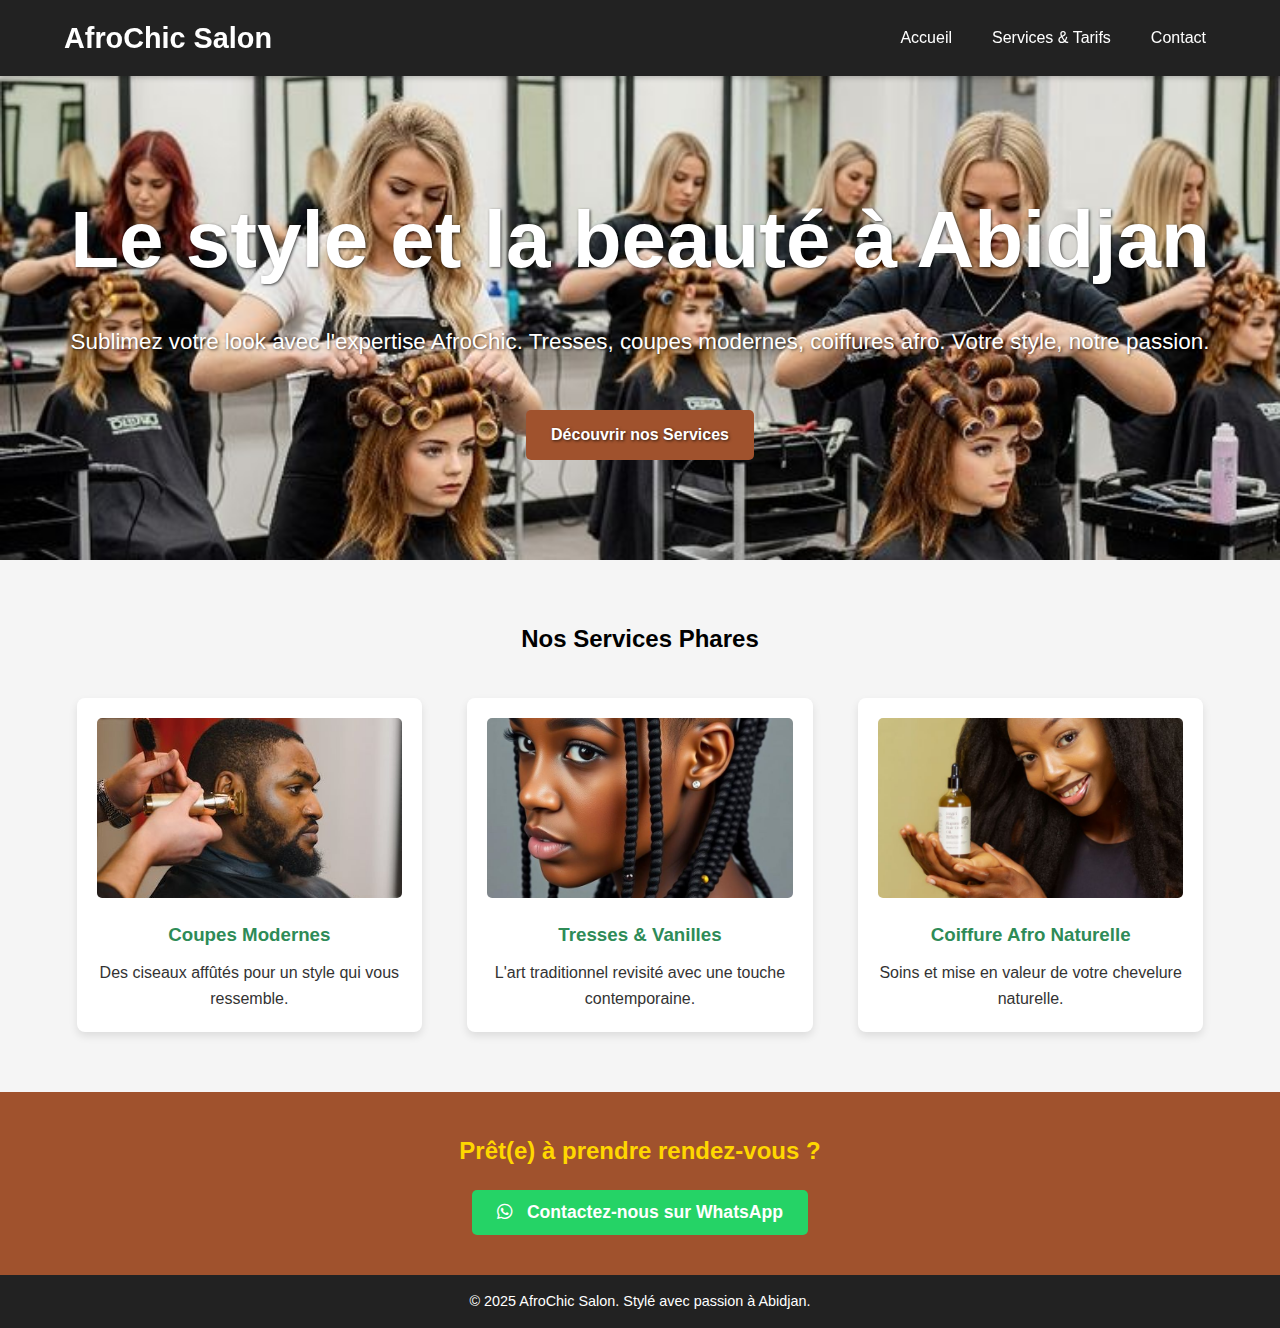
<file: index.html>
<!DOCTYPE html>
<html lang="fr">
<head>
    <meta charset="UTF-8">
    <meta name="viewport" content="width=device-width, initial-scale=1.0">
    <title>AfroChic Salon - Le style et la beauté à Abidjan</title>
    <link rel="stylesheet" href="css/styles.css">
    <link rel="stylesheet" href="https://cdnjs.cloudflare.com/ajax/libs/font-awesome/6.0.0-beta3/css/all.min.css">
</head>
<body>
    <header>
        <div class="logo">AfroChic Salon</div>
        <nav>
            <ul>
                <li><a href="index.html">Accueil</a></li>
                <li><a href="services.html">Services & Tarifs</a></li>
                <li><a href="contact.html">Contact</a></li>
            </ul>
        </nav>
        <button class="whatsapp-btn-mobile" onclick="window.open('https://wa.me/2250700000000', '_blank')"><i class="fab fa-whatsapp"></i></button>
    </header>

    <main>
        <section class="hero">
            <h1>Le style et la beauté à Abidjan</h1>
            <p>Sublimez votre look avec l'expertise AfroChic. Tresses, coupes modernes, coiffures afro. Votre style, notre passion.</p>
            <a href="services.html" class="button">Découvrir nos Services</a>
        </section>

        <section class="services-phares">
            <h2> Nos Services Phares</h2>
            <div class="cards-flex">
                <div class="service-card">
                    <img src="images/img.jpg" alt="Coupe Homme/Femme">
                    <h3>Coupes Modernes</h3>
                    <p>Des ciseaux affûtés pour un style qui vous ressemble.</p>
                </div>
                <div class="service-card">
                    <img src="images/img3.jpg" alt="Tresses Africaines">
                    <h3>Tresses & Vanilles</h3>
                    <p>L'art traditionnel revisité avec une touche contemporaine.</p>
                </div>
                <div class="service-card">
                    <img src="images/anti-chute.jpg" alt="Coiffure Afro">
                    <h3>Coiffure Afro Naturelle</h3>
                    <p>Soins et mise en valeur de votre chevelure naturelle.</p>
                </div>
            </div>
        </section>

        <section class="appel-action">
            <h2>Prêt(e) à prendre rendez-vous ?</h2>
            <button class="whatsapp-btn-desktop" onclick="window.open('https://wa.me/2250700000000', '_blank')">
                <i class="fab fa-whatsapp"></i> Contactez-nous sur WhatsApp
            </button>
        </section>
    </main>

    <footer>
        <p>&copy; 2025 AfroChic Salon. Stylé avec passion à Abidjan.</p>
    </footer>
</body>
</html>
</file>
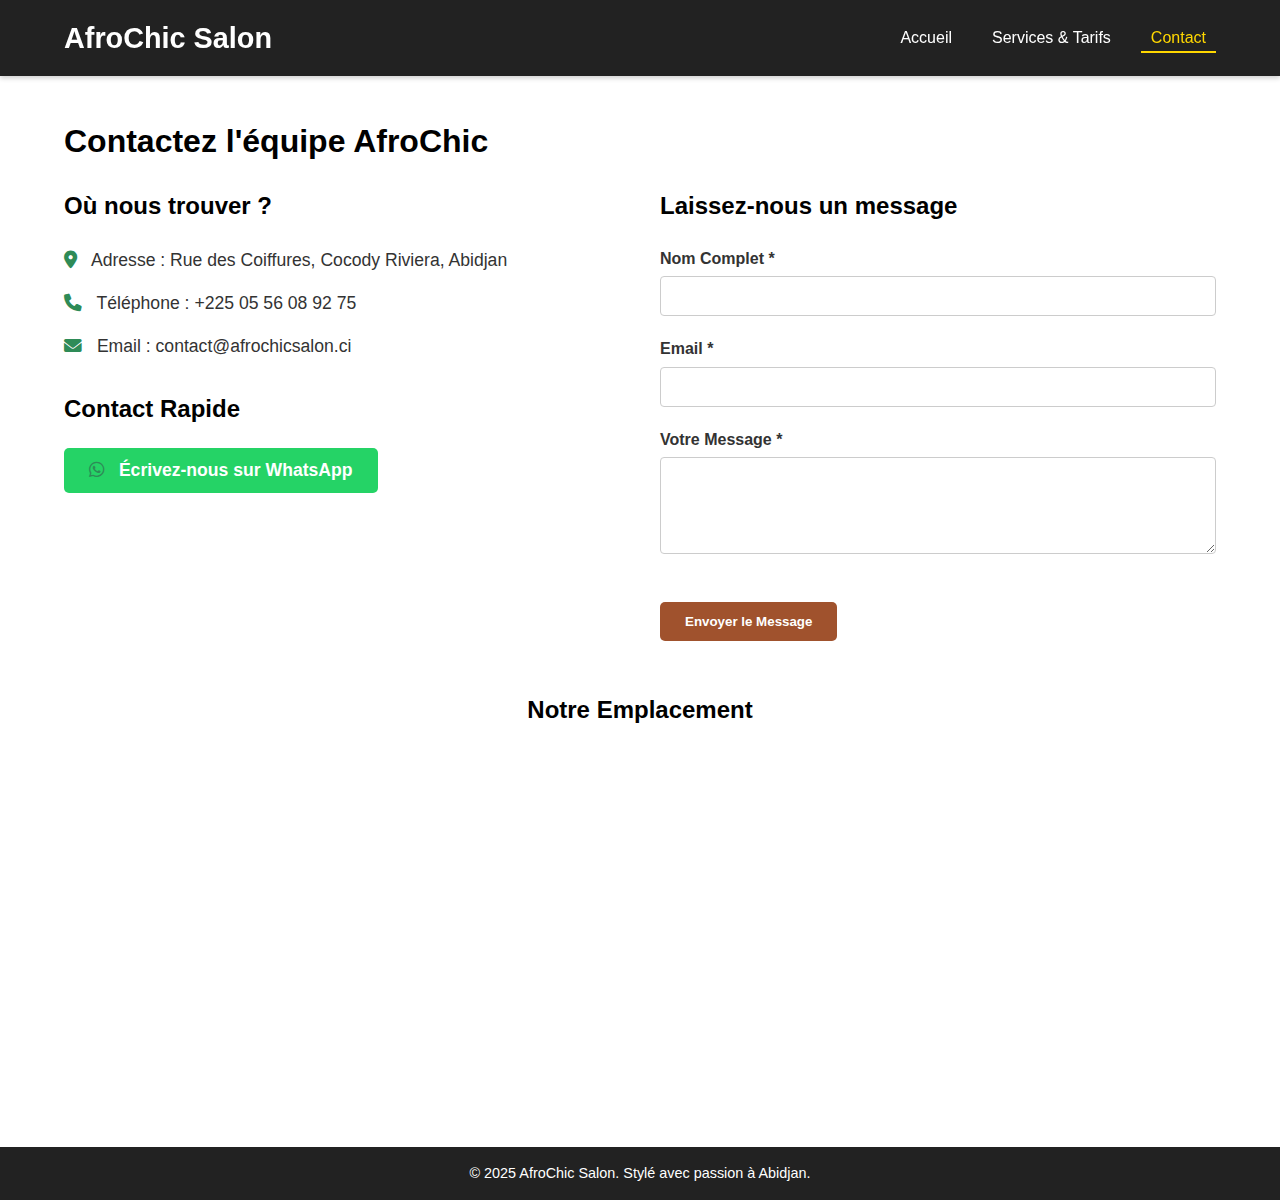
<file: contact.html>
<!DOCTYPE html>
<html lang="fr">
<head>
    <meta charset="UTF-8">
    <meta name="viewport" content="width=device-width, initial-scale=1.0">
    <title>Contactez-nous - AfroChic Salon</title>
    <link rel="stylesheet" href="css/styles.css">
    <link rel="stylesheet" href="https://cdnjs.cloudflare.com/ajax/libs/font-awesome/6.0.0-beta3/css/all.min.css">
</head>
<body>
    <header>
        <div class="logo">AfroChic Salon</div>
        <nav>
            <ul>
                <li><a href="index.html">Accueil</a></li>
                <li><a href="services.html">Services & Tarifs</a></li>
                <li><a href="contact.html" class="active">Contact</a></li>
            </ul>
        </nav>
    </header>

    <main class="contact-page">
        <h1>Contactez l'équipe AfroChic</h1>
        <div class="contact">
            <div class="contact-info">
                <h2>Où nous trouver ?</h2>
                <p><i class="fas fa-map-marker-alt"></i> Adresse : Rue des Coiffures, Cocody Riviera, Abidjan</p>
                <p><i class="fas fa-phone"></i> Téléphone : +225 05 56 08 92 75</p>
                <p><i class="fas fa-envelope"></i> Email : contact@afrochicsalon.ci</p>

                <h2 style="margin-top: 30px;">Contact Rapide</h2>
                <button class="whatsapp-btn-desktop" onclick="window.open('https://wa.me/2250556089275', '_blank')">
                    <i class="fab fa-whatsapp"></i> Écrivez-nous sur WhatsApp
                </button>
            </div>

            <div class="contact-form-container">
                <h2>Laissez-nous un message</h2>
                <form class="contact-form">
                    <div class="form-group">
                        <label for="nom">Nom Complet *</label>
                        <input type="text" id="nom" name="nom" required>
                    </div>
                    <div class="form-group">
                        <label for="email">Email *</label>
                        <input type="email" id="email" name="email" required>
                    </div>
                    <div class="form-group">
                        <label for="message">Votre Message *</label>
                        <textarea id="message" name="message" rows="5" required></textarea>
                    </div>
                    <button type="submit" class="button">Envoyer le Message</button>
                </form>
            </div>
        </div>
        
        <div class="localisation">
            <h2>Notre Emplacement</h2>
            <iframe src="https://www.google.com/maps/embed?pb=!1m18!1m12!1m3!1d15886.840748197008!2d-4.00825985!3d5.3400557!2m3!1f0!2f0!3f0!3m2!1i1024!2i768!4f13.1!3m3!1m2!1s0xf953d602f30663f%3A0x6b48834a3629f12d!2sAbidjan!5e0!3m2!1sfr!2sci!4v1703606400000" width="100%" height="350" style="border:0;" allowfullscreen="" loading="lazy"></iframe>
        </div>
    </main>

    <footer>
        <p>&copy; 2025 AfroChic Salon. Stylé avec passion à Abidjan.</p>
    </footer>
</body>
</html>
</file>
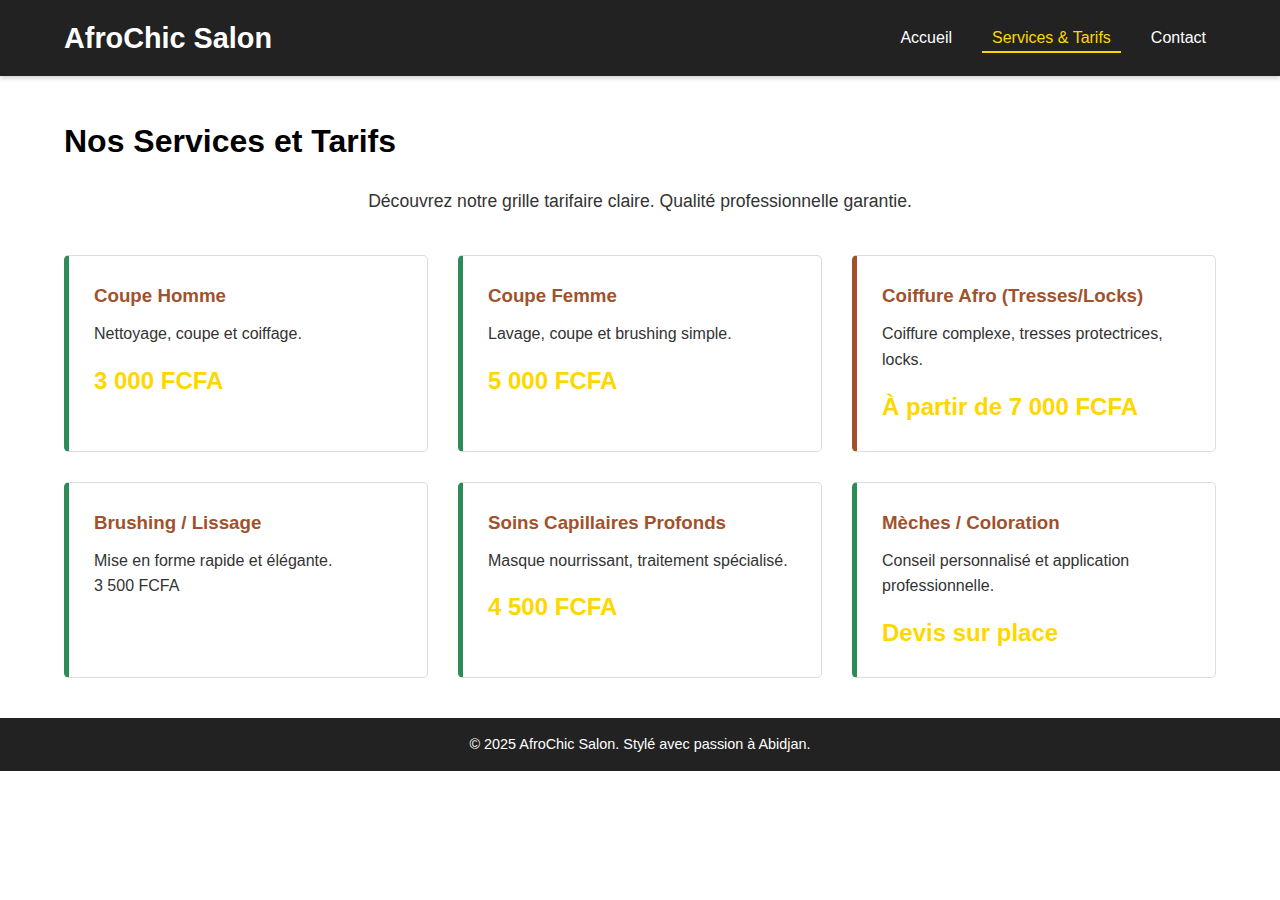
<file: services.html>
<!DOCTYPE html>
<html lang="fr">
<head>
    <meta charset="UTF-8">
    <meta name="viewport" content="width=device-width, initial-scale=1.0">
    <title>Services & Tarifs - AfroChic Salon</title>
    <link rel="stylesheet" href="css/styles.css">
</head>
<body>
    <header>
        <div class="logo">AfroChic Salon</div>
        <nav>
            <ul>
                <li><a href="index.html">Accueil</a></li>
                <li><a href="services.html" class="active">Services & Tarifs</a></li>
                <li><a href="contact.html">Contact</a></li>
            </ul>
        </nav>
    </header>

    <main class="services-page">
        <h1>Nos Services et Tarifs</h1>
        <p class="intro-services">Découvrez notre grille tarifaire claire. Qualité professionnelle garantie.</p>

        <div class="services-grid">
            <div class="service-item">
                <h3>Coupe Homme</h3>
                <p>Nettoyage, coupe et coiffage.</p>
                <span class="prix">3 000 FCFA</span>
            </div>
            <div class="service-item">
                <h3>Coupe Femme</h3>
                <p>Lavage, coupe et brushing simple.</p>
                <span class="prix">5 000 FCFA</span>
            </div>
            <div class="service-item highlight">
                <h3>Coiffure Afro (Tresses/Locks)</h3>
                <p>Coiffure complexe, tresses protectrices, locks.</p>
                <span class="prix">À partir de 7 000 FCFA</span>
            </div>
            <div class="service-item">
                <h3>Brushing / Lissage</h3>
                <p>Mise en forme rapide et élégante.</p>
                <span class="prx">3 500 FCFA</span>
            </div>
            <div class="service-item">
                <h3>Soins Capillaires Profonds</h3>
                <p>Masque nourrissant, traitement spécialisé.</p>
                <span class="prix">4 500 FCFA</span>
            </div>
            <div class="service-item">
                <h3>Mèches / Coloration</h3>
                <p>Conseil personnalisé et application professionnelle.</p>
                <span class="prix">Devis sur place</span>
            </div>
        </div>
    </main>

    <footer>
        <p>&copy; 2025 AfroChic Salon. Stylé avec passion à Abidjan.</p>
    </footer>
</body>
</html>
</file>
<file: css/styles.css>
/* Variables de Couleurs pour une ambiance vibrante d'Abidjan */
:root {
    --primary-color: #A0522D; /* Terre d'Afrique (brun clair) */
    --secondary-color: #FFD700; /* Or (vibrant et chic) */
    --accent-color: #2E8B57; /* Vert Forêt (nature et beauté) */
    --text-color: #333;
    --light-bg: #F5F5F5;
    --dark-bg: #222;
}

/* BASE */
* {
    margin: 0;
    padding: 0;
    box-sizing: border-box;
}

body {
    font-family: 'Arial', sans-serif;
    line-height: 1.6;
    color: var(--text-color);
    background-color: white;
}

/* HEADER & NAVIGATION (Flexbox) */
header {
    background: var(--dark-bg);
    color: white;
    padding: 15px 5%;
    display: flex;
    justify-content: space-between;
    align-items: center;
    position: sticky;
    top: 0;
    z-index: 1000;
    box-shadow: 0 2px 5px rgba(0, 0, 0, 0.2);
}

.logo {
    font-size: 1.8em;
    font-weight: bold;
    color: #fff;
}

nav ul {
    list-style: none;
    display: flex;
}

nav ul li {
    margin-left: 20px;
}

nav ul li a {
    color: #fff;
    text-decoration: none;
    font-weight: 500;
    padding: 5px 10px;
    transition: color 0.3s, border-bottom 0.3s;
}

nav ul li a:hover, nav ul li a.active {
    color: var(--secondary-color);
    border-bottom: 2px solid var(--secondary-color);
}

.whatsapp-btn-mobile {
    display: none; /* Caché sur desktop */
    background: none;
    border: none;
    color: #fff;
    font-size: 1.5em;
    cursor: pointer;
}

/* FOOTER */
footer {
    background: var(--dark-bg);
    color: white;
    text-align: center;
    padding: 15px;
    font-size: 0.9em;
}

/* BOUTONS */
.button {
    display: inline-block;
    background-color: var(--primary-color);
    color: #fff;
    padding: 12px 25px;
    text-decoration: none;
    border-radius: 5px;
    margin-top: 20px;
    font-weight: bold;
    transition: background-color 0.3s ease, transform 0.2s;
    border: none;
    cursor: pointer;
}

.button:hover {
    background-color: #8B4513; 
    transform: translateY(-2px);
}

.whatsapp-btn-desktop {
    background-color: #25D366; 
    color: #fff;
    padding: 12px 25px;
    border: none;
    border-radius: 5px;
    font-weight: bold;
    cursor: pointer;
    font-size: 1.1em;
    transition: background-color 0.3s ease, transform 0.2s;
}

.whatsapp-btn-desktop:hover {
    background-color: #128C7E;
    transform: scale(1.05);
}
.whatsapp-btn-desktop i {
    margin-right: 10px;
}

/* MAIN  */
main {
    padding: 0;
    width: 100%;
    margin: 0 auto;
}

section {
    padding: 60px 5%;
    text-align: center;
}

h1, h2 {
    color:#000;
    margin-bottom: 20px;
}

/* 1. HERO SECTION */
.hero {
    background: url('../images/bg\ \(2\).jpg') center/cover no-repeat; /* Image de fond pour le style d'Abidjan */
    color: white;
    text-shadow: 1px 1px 3px rgba(0, 0, 0, 0.7);
    padding: 100px 5%;
    text-align: center;
}

.hero h1 {
    font-size: 5em;
    color: #fff;
    font-weight: bold;
}

.hero p {
    font-size: 1.4em;
    margin-bottom: 30px;
}

/* 2. SERVICES PHARES (Flexbox) */
.services-phares {
    background-color: var(--light-bg);
}

.cards-flex {
    display: flex;
    justify-content: space-around;
    gap: 20px;
    margin-top: 40px;
    flex-wrap: wrap; /* Important pour le responsive */
}

.service-card {
    background: #fff;;
    border-radius: 8px;
    box-shadow: 0 4px 8px rgba(0, 0, 0, 0.1);
    padding: 20px;
    width: 30%; /* Largeur fixe sur desktop */
    min-width: 250px;
    transition: transform 0.3s ease;
    text-align: center;
}

.service-card:hover {
    transform: translateY(-5px);
    box-shadow: 0 8px 15px rgba(0, 0, 0, 0.2);
}

.service-card img {
    width: 100%;
    height: 180px;
    object-fit: cover;
    border-radius: 5px;
    margin-bottom: 15px;
}

.service-card h3 {
    color: var(--accent-color);
    margin-bottom: 10px;
}

/* 3. APPEL À L'ACTION */
.appel-action {
    background-color: var(--primary-color);
    color: #fff;
    padding: 40px 5%;
}

.appel-action h2 {
    color: var(--secondary-color);
}

/* SERVICES PAGE (CSS Grid) */
.services-page {
    padding: 40px 5%;
}

.intro-services {
    text-align: center;
    margin-bottom: 40px;
    font-size: 1.1em;
}

.services-grid {
    display: grid;
    grid-template-columns: repeat(auto-fit, minmax(300px, 1fr)); /* Responsive Grid */
    gap: 30px;
}

.service-item {
    background: #fff;
    border: 1px solid #ddd;
    border-left: 5px solid var(--accent-color);
    padding: 25px;
    border-radius: 5px;
    text-align: left;
    transition: all 0.3s;
}

.service-item:hover {
    box-shadow: 0 5px 15px rgba(0, 0, 0, 0.1);
}

.service-item h3 {
    color: var(--primary-color);
    margin-bottom: 10px;
}

.service-item .prix {
    display: block;
    font-size: 1.5em;
    font-weight: bold;
    color: var(--secondary-color);
    margin-top: 15px;
}

.service-item.highlight {
    background-color: ( --light-bg);
    border-left: 5px solid var(--primary-color);
}

/* CONTACT PAGE  (Flexbox/Grid) */
.contact-page {
    padding: 40px 5%;
}

.contact {
    display: flex;
    flex-wrap: wrap;
    gap: 40px;
    margin-bottom: 50px;
    justify-content: center;
    align-items: flex-start;
}

.contact-info, .contact-form-container {
    flex: 1;
    min-width: 300px;
    text-align: left;
}

.contact-info p {
    margin-bottom: 15px;
    font-size: 1.1em;
}

.contact-info i {
    color: var(--accent-color);
    margin-right: 10px;
}

/* Form Style */
.contact-form .form-group {
    margin-bottom: 20px;
}

.contact-form label {
    display: block;
    font-weight: bold;
    margin-bottom: 5px;
}

.contact-form input[type="text"],
.contact-form input[type="email"],
.contact-form textarea {
    width: 100%;
    padding: 10px;
    border: 1px solid #ccc;
    border-radius: 4px;
    font-size: 1em;
}

.contact-form textarea {
    resize: vertical;
}

/* Localisation */
.localisation {
    margin-top: 40px;
}

.localisation h2 {
    text-align: center;
    margin-bottom: 20px;
}



/* Pour les écrans de taille moyenne (Tablettes) */
@media (max-width: 900px) {
    .cards-flex {
        justify-content: center;
    }
    .service-card {
         /* Deux cartes par ligne */
        width: 45%;
    }
}

/* Pour les petits écrans (Mobiles) */
@media (max-width: 600px) {
    /* Header & Navigation */
    header {
        padding: 10px 5%;
    }
    .logo {
        font-size: 1.5em;
    }
    nav {
        /* Cache la navigation principale sur mobile */
        display: none; 
    }
    .whatsapp-btn-mobile {
        /* Affiche le bouton WhatsApp dans le header sur mobile */
        display: block;
        
    }

    /* Hero Section */

    .hero {
        padding: 80px 5%;
    }
    .hero h1 {
        font-size: 2.2em;
    }

    /* Services Phares */
    .service-card {
        /* Une carte par ligne */
        width: 90%; 
    }

    /* Services Grid */
    .services-grid {
        /* Une seule colonne sur mobile */

        grid-template-columns: 1fr; 
    }
    
    /* Contact Page */
    
    .contact {
        flex-direction: column;
    }
    .whatsapp-btn-desktop {
        /* Le bouton prend toute la largeur */

        width: 100%; 
    }
}
</file>
